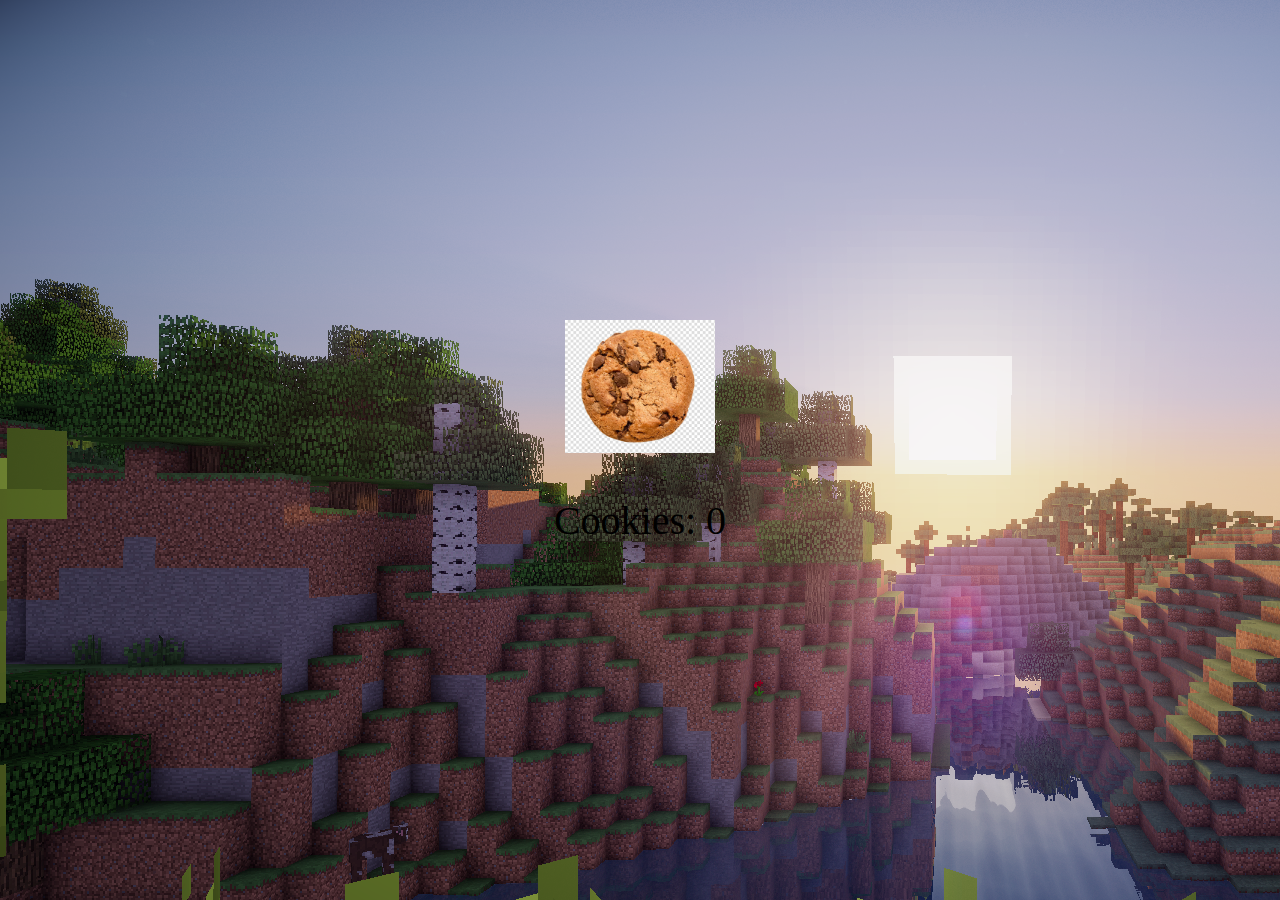
<file: index.html>
<!DOCTYPE html>
<html lang="en">
<head>
    <meta charset="UTF-8">
    <meta http-equiv="X-UA-Compatible" content="IE=edge">
    <meta name="viewport" content="width=device-width, initial-scale=1.0">
    <title>Sušenka</title>
    <link rel="stylesheet" href="./res/css/style.css">
</head>
<body>
    <img id="cookie" src="./res/img/cookie.jpg" alt="cookie">
    <p id="counter">Cookies: 0</p>
    <script src="./res/js/main.js"></script>
</body>
</html>
</file>
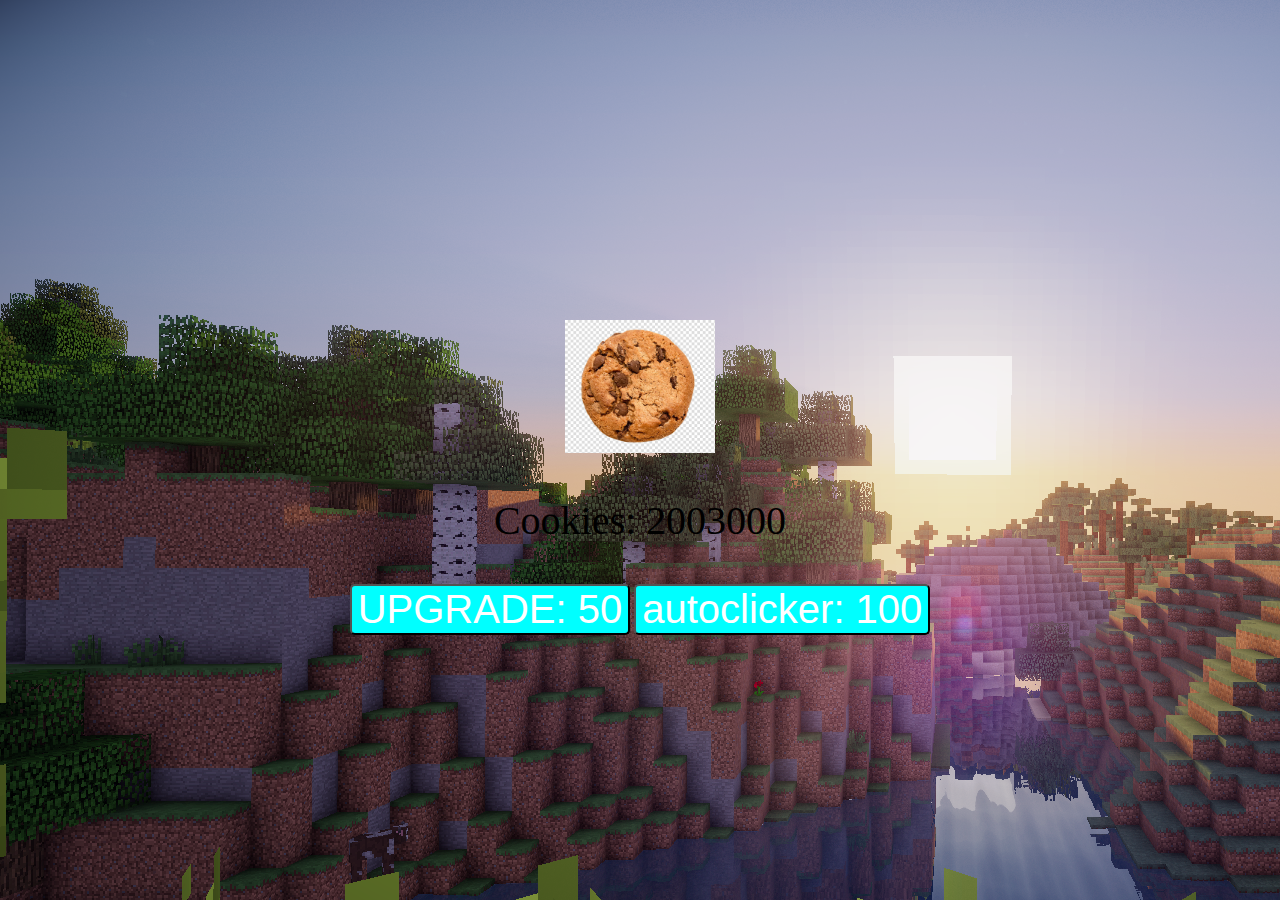
<file: idk.html>
<!DOCTYPE html>
<html lang="en">
<head>
    <meta charset="UTF-8">
    <meta http-equiv="X-UA-Compatible" content="IE=edge">
    <meta name="viewport" content="width=device-width, initial-scale=1.0">
    <title>Sušenka</title>
    <link rel="stylesheet" href="./res/css/style.css">
</head>
<body>
    <img id="cookie" src="./res/img/cookie.jpg" alt="cookie">
    <p id="counter">Cookies: 0</p>
    <button class="upgrade" id="upgradeclick">UPGRADE: 50</button>
    <button class="upgrade" id="autoclicker">autoclicker: 100</button>

    <script src="./res/js/main.js"></script>
</body>
</html>
</file>
<file: res/css/style.css>
body{
    background-image: url(../img/Bs7Cdl.webp);
    margin-top: 320px;
    text-align: center;
}
#cookie{
    max-width: 150px;
    width: 100%;
    
}
#counter{
    font-size: 40px;
    text-align: center;
}
.upgrade{
    font-size: 40px;
    text-align: center;
    color: rgb(255, 255, 255);
    border-radius: 5px;
    cursor: pointer;
}
button{
    background-color: aqua;
    border-radius: 5px;
}
#upgradeclick { font-size: 40px;}
#buy{ font-size: 40px;}
</file>
